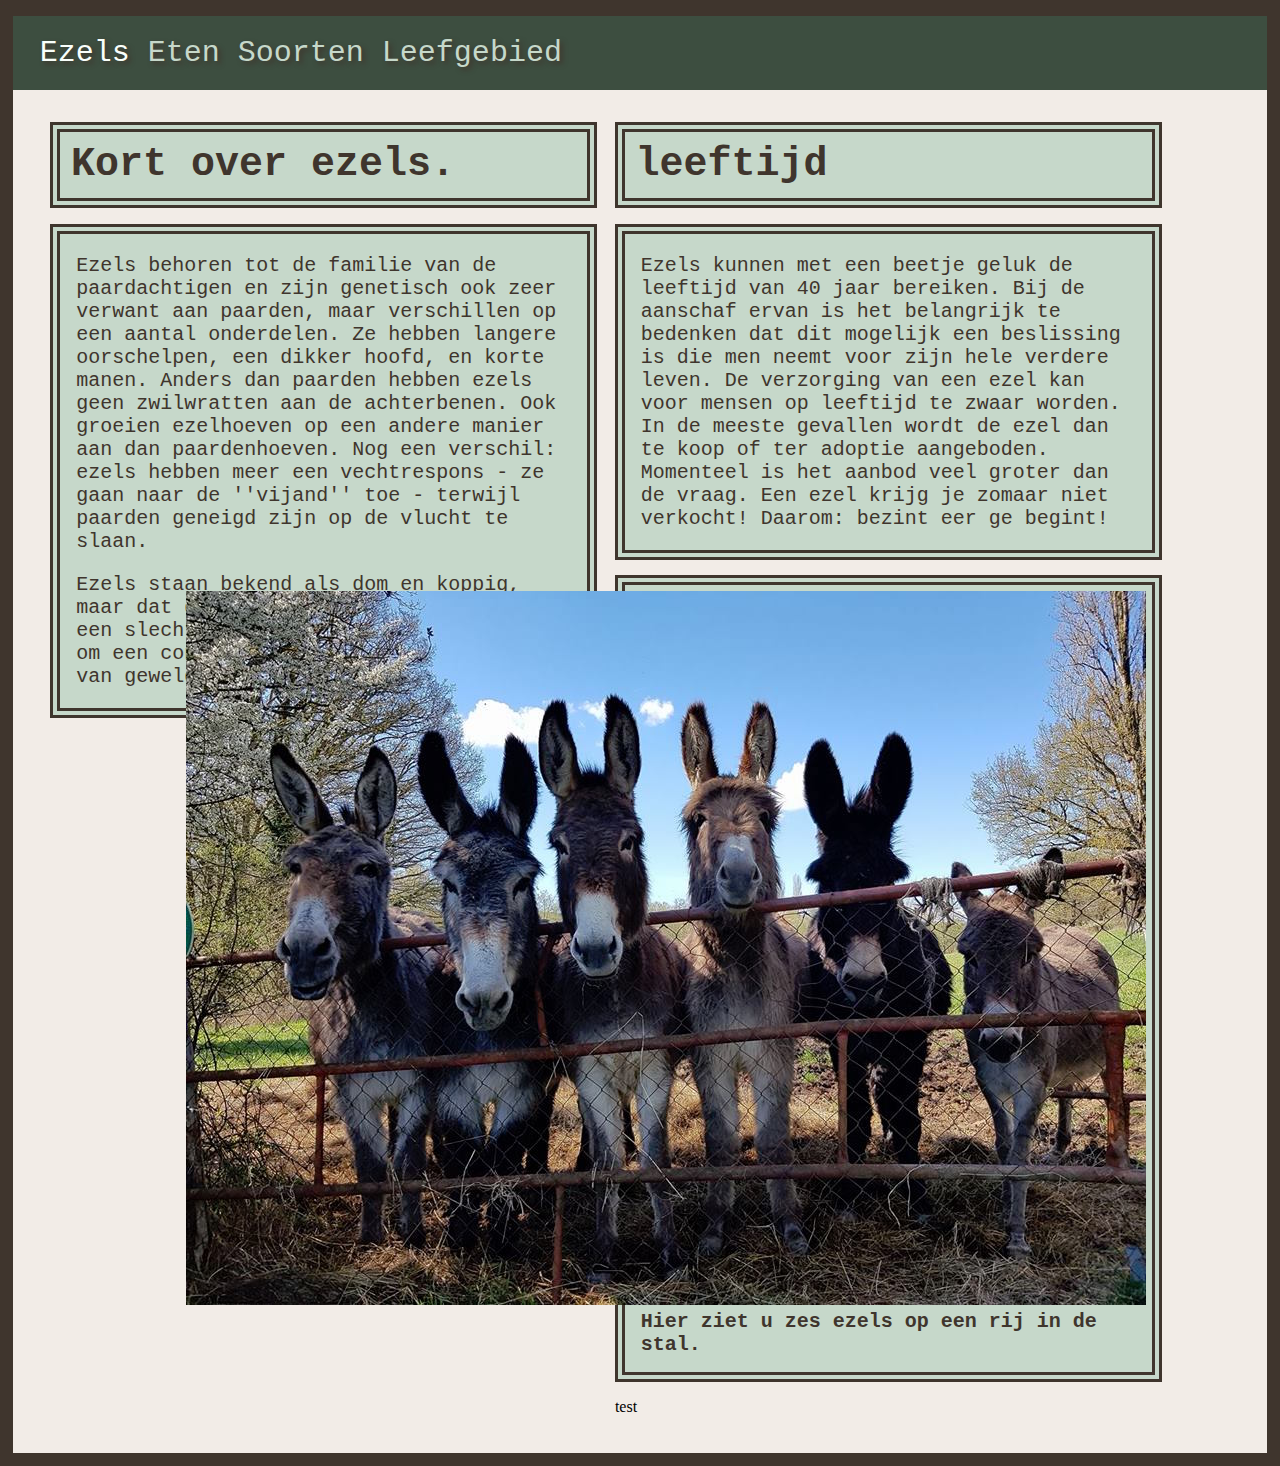
<file: PO/index.html>
<!DOCTYPE html>
<html>
<head>
  <title>Ezels</title> 
  <meta charset="utf-8"/>
  <link rel="stylesheet" type="text/css" href="CSS/ezels.css">
</head>
  <body>
    <div id="container">
            <ul>
              <li><a href="index.html" class="lichter">Ezels</a></li>
              <li><a href="eten.html">Eten</a></li>
              <li><a href="soorten.html">Soorten</a></li>
              <li><a href="leefgebied.html">Leefgebied</a></li>
            </ul>

        <div id="paginaindeling">
           <div id="links"> 
              <div class="titel">
               <h1>Kort over ezels.</h1>
              </div>

              <div class="tekst">
               <p>Ezels behoren tot de familie van de paardachtigen en zijn genetisch ook zeer verwant aan paarden, 
               maar verschillen op een aantal onderdelen. 
               Ze hebben langere oorschelpen, een dikker hoofd, en korte manen.
               Anders dan paarden hebben ezels geen zwilwratten aan de achterbenen.
               Ook groeien ezelhoeven op een andere manier aan dan paardenhoeven.
               Nog een verschil: ezels hebben meer een vechtrespons - ze gaan naar  de ''vijand'' toe - 
               terwijl paarden geneigd zijn op de vlucht te slaan.</p>
               
               <p>Ezels staan bekend als dom en koppig, 
               maar dat gedrag is altijd het gevolg van een slechte behandeling. 
               Een ezel vraagt om een consequente aanpak. 
               Het gebruik van geweld heeft een averechts effect.</p>
              </div>
           </div>

           <div id="rechts">
              <div class="titel">
                <h1> leeftijd </h1> 
              </div> 

              <div class="tekst" id="b">
                <p>Ezels kunnen met een beetje geluk de leeftijd van 40 jaar bereiken. 
                 Bij de aanschaf ervan is het belangrijk te bedenken dat dit mogelijk een beslissing is die men neemt voor zijn hele verdere leven. 
                 De verzorging van een ezel kan voor mensen op leeftijd te zwaar worden. 
                 In de meeste gevallen wordt de ezel dan te koop of ter adoptie aangeboden. 
                 Momenteel is het aanbod veel groter dan de vraag. 
                 Een ezel krijg je zomaar niet verkocht! Daarom: bezint eer ge begint!</p>
              </div>  
              <div id="fotovak"><img id="foto" src="plaatjes/6ezelsopeenrij.jpg" alt="Zes ezels op een rij."><h2>Hier ziet u zes ezels op een rij in de stal.</h2></div>
            <div> test</div>
           </div>
        </div>
    </div>
  </body>
</html>
</file>
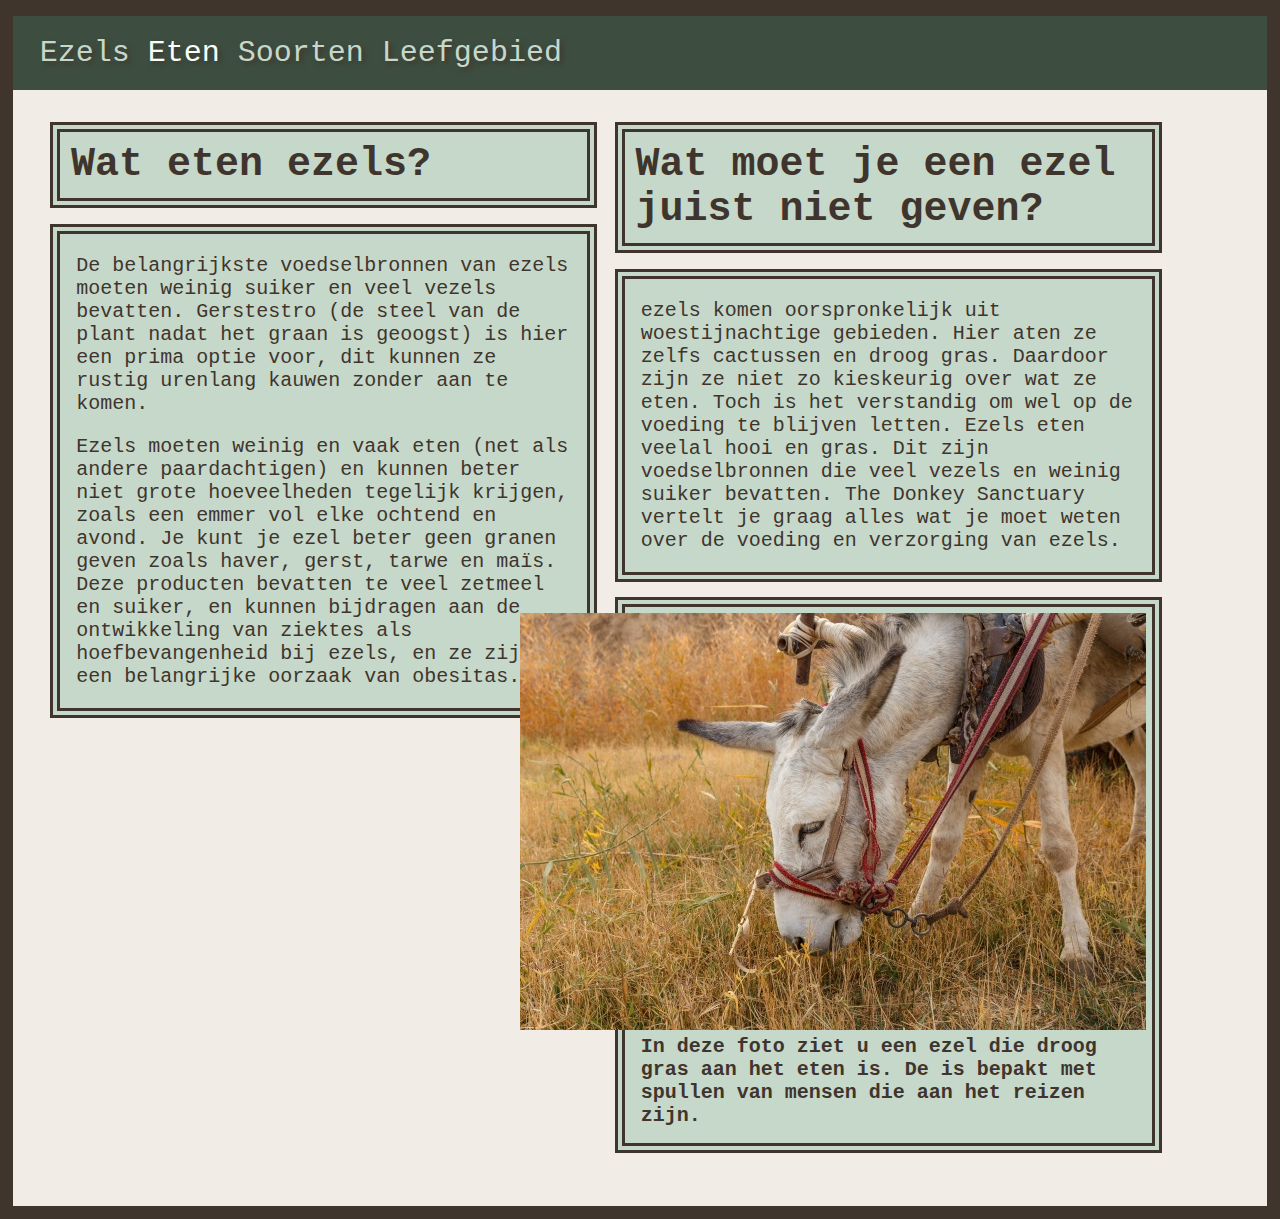
<file: PO/eten.html>
<!DOCTYPE html>
<html>
<head>
  <title>Eten ezels</title>
  <meta charset="utf-8"/>
  <link rel="stylesheet" type="text/css" href="CSS/ezels.css">
</head>
  <body>
    <div id="container">
            <ul>
              <li><a href="index.html">Ezels</a></li>
              <li><a href="eten.html" class="lichter">Eten</a></li>
              <li><a href="soorten.html">Soorten</a></li>
              <li><a href="leefgebied.html">Leefgebied</a></li>
            </ul>

        <div id="paginaindeling">
           <div id="links"> 
              <div class="titel">
               <h1> Wat eten ezels?</h1>
              </div>
              <div class="tekst">
               <p>De belangrijkste voedselbronnen van ezels moeten weinig suiker en veel vezels bevatten. 
                Gerstestro (de steel van de plant nadat het graan is geoogst) 
                is hier een prima optie voor, 
                dit kunnen ze rustig urenlang kauwen zonder aan te komen.</p>
             
               <p>Ezels moeten weinig en vaak eten (net als andere paardachtigen) 
                en kunnen beter niet grote hoeveelheden tegelijk krijgen, 
                zoals een emmer vol elke ochtend en avond. 
                Je kunt je ezel beter geen granen geven zoals haver, gerst, 
                tarwe en maïs. Deze producten bevatten te veel zetmeel en suiker, 
                en kunnen bijdragen aan de ontwikkeling van ziektes als hoefbevangenheid bij ezels, 
                en ze zijn een belangrijke oorzaak van obesitas.</p>
              </div>
           </div>

           <div id="rechts"> 
              <div class="titel" id="dd">
               <h1>Wat moet je een ezel juist niet geven?</h1>
              </div>
              <div class="tekst" id="d">
               <p>ezels komen oorspronkelijk uit woestijnachtige gebieden. 
               Hier aten ze zelfs cactussen en droog gras. 
               Daardoor zijn ze niet zo kieskeurig over wat ze eten. 
               Toch is het verstandig om wel op de voeding te blijven letten. 
               Ezels eten veelal hooi en gras. 
               Dit zijn voedselbronnen die veel vezels en weinig suiker bevatten. 
               The Donkey Sanctuary vertelt je graag alles 
               wat je moet weten over de voeding en verzorging van ezels.</p>
              </div>
              <div id="fotovak"><img id="foto" src="plaatjes/etendeezel.jpg" alt="Etende ezel."><h2>In deze foto ziet u een ezel die droog gras aan het eten is. De is bepakt met spullen van mensen die aan het reizen zijn.</h2></div>
           </div>
        </div>
    </div>
  </body>
</html>
</file>
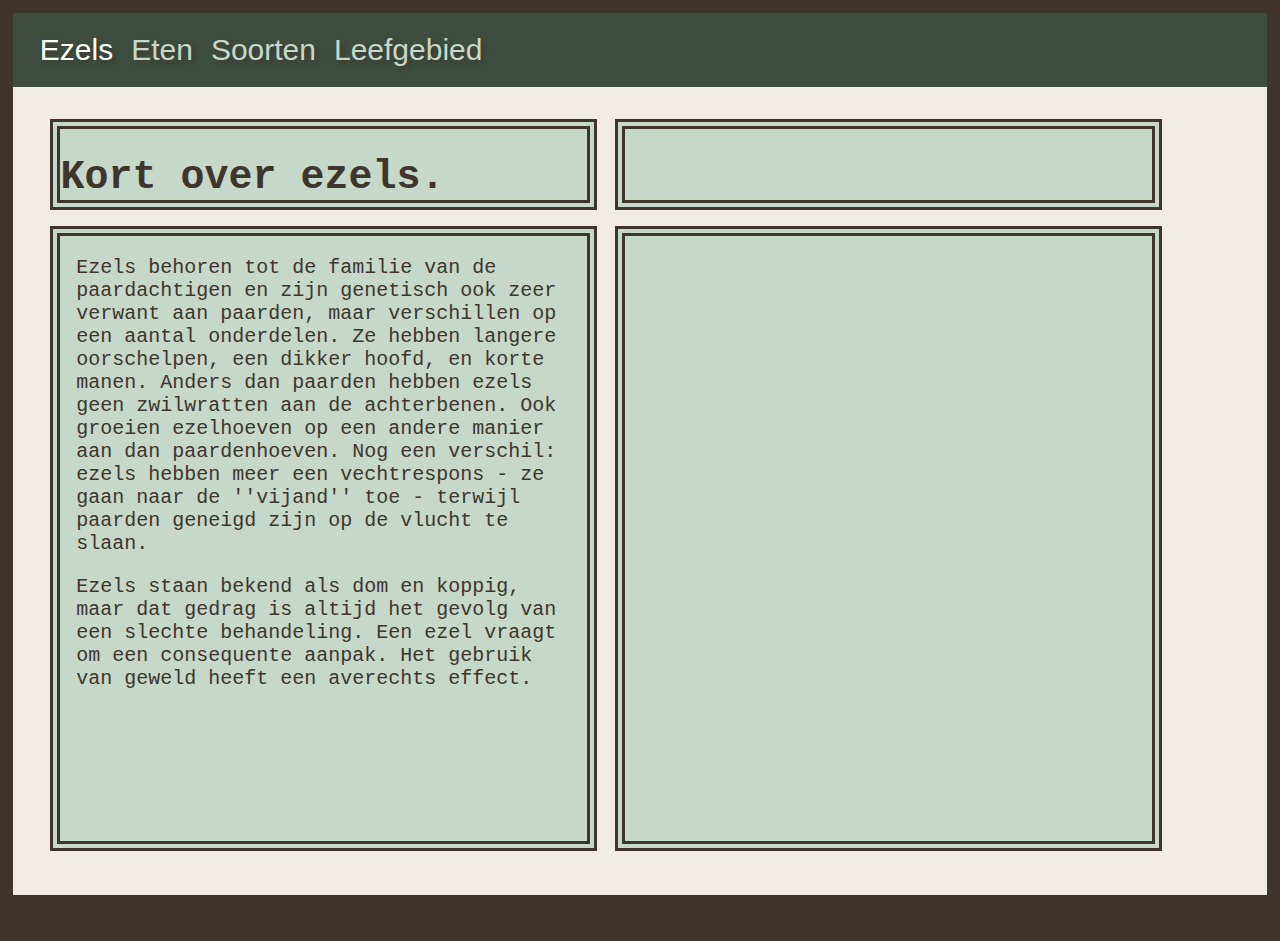
<file: PO/ezels.html>
<html>
<head>
  <title>Ezels</title>
  <meta charset="utf-8"/>
  <link rel="stylesheet" type="text/css" href="CSS/websitebewerken.css">
</head>
  <body>
    <div id="container">
            <ul>
              <li><a href="ezels.html" class="lichter">Ezels</a></li>
              <li><a href="eten.html">Eten</a></li>
              <li><a href="soorten.html">Soorten</a></li>
              <li><a href="leefgebied.html">Leefgebied</a></li>
            </ul>

        <div id="paginaindeling">
           <div id="links"> 
              <div class="titel">
               <h1>Kort over ezels.</h1>
              </div>

              <div class="tekst">
               <p>Ezels behoren tot de familie van de paardachtigen en zijn genetisch ook zeer verwant aan paarden, 
               maar verschillen op een aantal onderdelen. 
               Ze hebben langere oorschelpen, een dikker hoofd, en korte manen.
               Anders dan paarden hebben ezels geen zwilwratten aan de achterbenen.
               Ook groeien ezelhoeven op een andere manier aan dan paardenhoeven.
               Nog een verschil: ezels hebben meer een vechtrespons - ze gaan naar  de ''vijand'' toe - 
               terwijl paarden geneigd zijn op de vlucht te slaan.</p>
               
               <p>Ezels staan bekend als dom en koppig, 
               maar dat gedrag is altijd het gevolg van een slechte behandeling. 
               Een ezel vraagt om een consequente aanpak. 
               Het gebruik van geweld heeft een averechts effect.</p>
              </div>
           </div>

           <div id="rechts"> 
              <div class="titel">
              </div>
              
              <div class="tekst">
              </div>
           </div>
        </div>
    </div>
  </body>
</html>
</file>
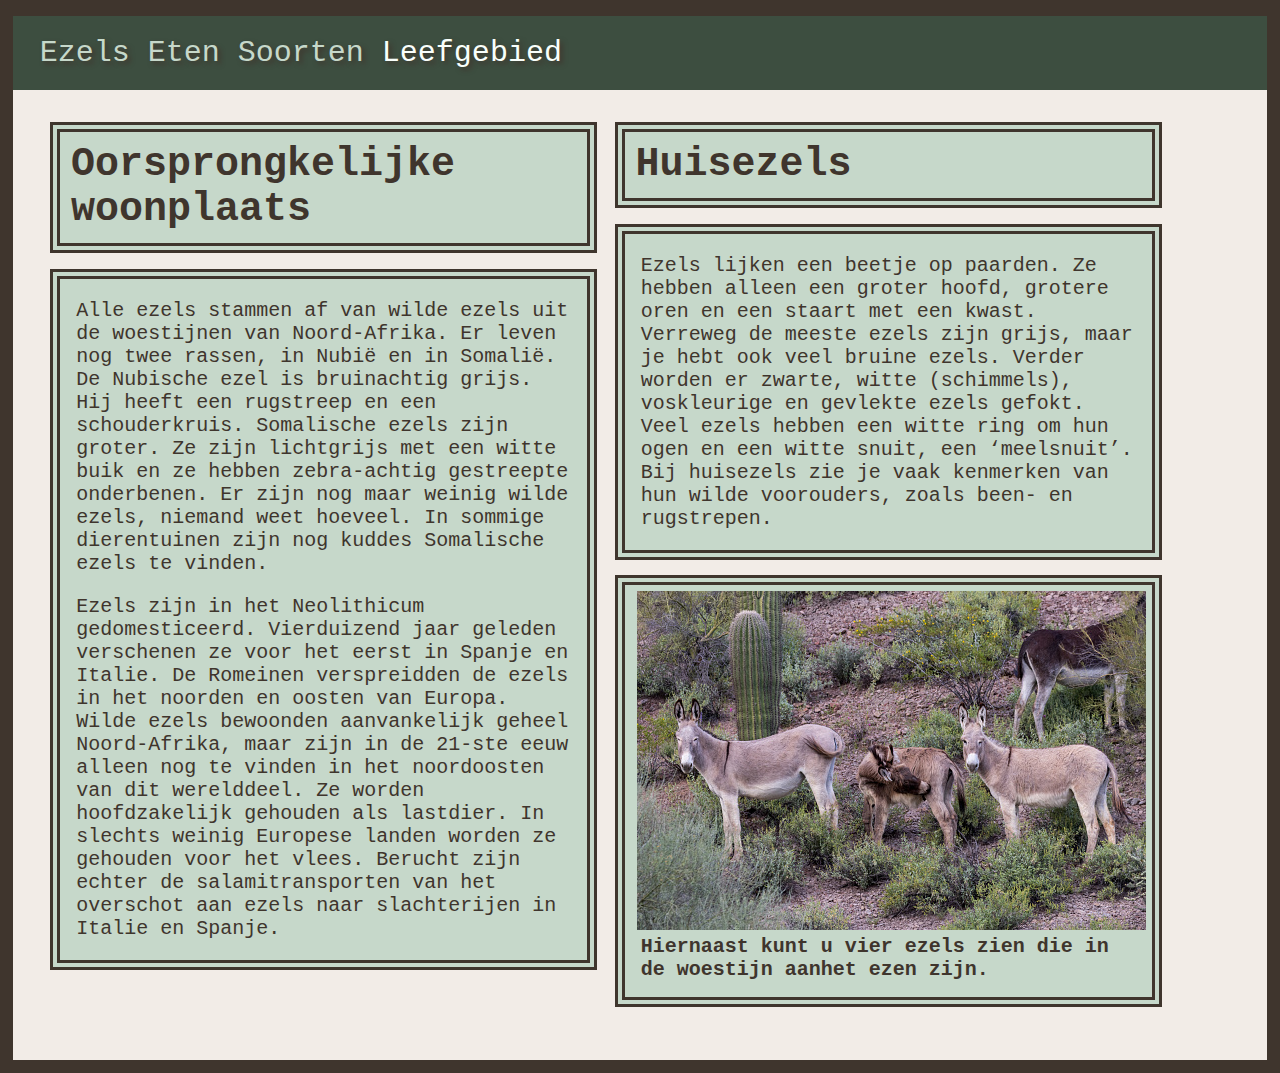
<file: PO/leefgebied.html>
<!DOCTYPE html>
<html>
<head>
  <title>Leefgebied ezels</title>
  <meta charset="utf-8"/>
  <link rel="stylesheet" type="text/css" href="CSS/ezels.css">
</head>
  <body>
    <div id="container">
            <ul>
              <li><a href="index.html">Ezels</a></li>
              <li><a href="eten.html">Eten</a></li>
              <li><a href="soorten.html">Soorten</a></li>
              <li><a href="leefgebied.html" class="lichter">Leefgebied</a></li>
            </ul>

        <div id="paginaindeling">
           <div id="links"> 
              <div class="titel">
              <h1>Oorsprongkelijke woonplaats</h1>
              </div>
              <div class="tekst" id="g">
               <p>Alle ezels stammen af van wilde ezels uit de woestijnen van Noord-Afrika. 
                Er leven nog twee rassen, in Nubië en in Somalië. 
                De Nubische ezel is bruinachtig grijs. 
                Hij heeft een rugstreep en een schouderkruis. 
                Somalische ezels zijn groter. 
                Ze zijn lichtgrijs met een witte buik en ze hebben zebra-achtig gestreepte onderbenen. 
                Er zijn nog maar weinig wilde ezels, niemand weet hoeveel. 
                In sommige dierentuinen zijn nog kuddes Somalische ezels te vinden. </p>
                <p>Ezels zijn in het Neolithicum gedomesticeerd. 
                Vierduizend jaar geleden verschenen ze voor het eerst in Spanje en Italie. 
                De Romeinen verspreidden de ezels in het noorden en oosten van Europa.
                Wilde ezels bewoonden aanvankelijk geheel Noord-Afrika, 
                maar zijn in de 21-ste eeuw alleen nog te vinden in het noordoosten van dit werelddeel. 
                Ze worden hoofdzakelijk gehouden als lastdier. 
                In slechts weinig Europese landen worden ze gehouden voor het vlees. 
                Berucht zijn echter de salamitransporten van het overschot aan ezels naar slachterijen in Italie en Spanje.</p>
              </div>
           </div>

           <div id="rechts"> 
              <div class="titel">
               <h1>Huisezels</h1>
              </div>
              <div class="tekst" id="h">
               <p>Ezels lijken een beetje op paarden. Ze hebben alleen een groter hoofd, 
                grotere oren en een staart met een kwast. 
                Verreweg de meeste ezels zijn grijs, maar je hebt ook veel bruine ezels. 
                Verder worden er zwarte, witte (schimmels), voskleurige en gevlekte ezels gefokt. 
                Veel ezels hebben een witte ring om hun ogen en een witte snuit, een ‘meelsnuit’. 
                Bij huisezels zie je vaak kenmerken van hun wilde voorouders, zoals been- en rugstrepen. </p>
              </div>
              <div id="fotovak"><img id="foto" src="plaatjes/4ezelsindewoestijn.jpg" alt="Vier ezels in de woestijn."><h2>Hiernaast kunt u vier ezels zien die in de woestijn aanhet ezen zijn.</h2></div>
           </div>
        </div>
    </div>
  </body>
</html>
</file>
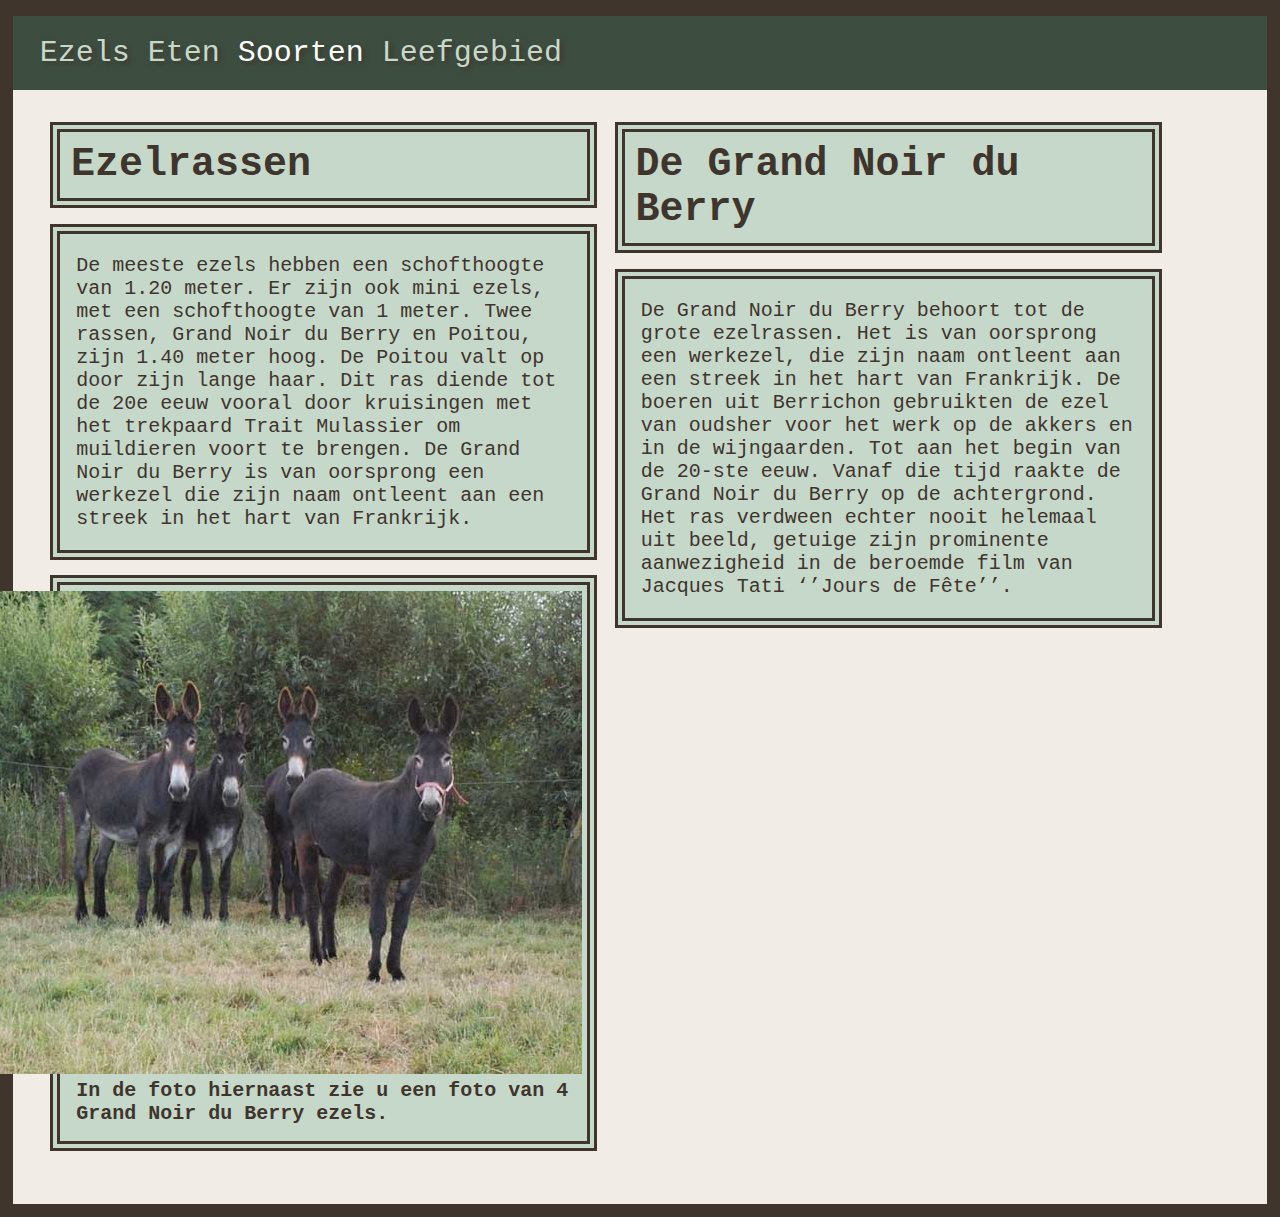
<file: PO/soorten.html>
<!DOCTYPE html>
<html>
<head>
  <title>Soorten ezels</title>
  <meta charset="utf-8"/>
  <link rel="stylesheet" type="text/css" href="CSS/ezels.css">
</head>
  <body>
    <div id="container">
            <ul>
              <li><a href="index.html">Ezels</a></li>
              <li><a href="eten.html">Eten</a></li>
              <li><a href="soorten.html" class="lichter">Soorten</a></li>
              <li><a href="leefgebied.html">Leefgebied</a></li>
            </ul>

        <div id="paginaindeling">
           <div id="links"> 
              <div class="titel">
               <h1>Ezelrassen</h1>
              </div>
              <div class="tekst" id="e">
               <p>De meeste ezels hebben een schofthoogte van 1.20 meter. 
               Er zijn ook mini ezels, met een schofthoogte van 1 meter. 
               Twee rassen, Grand Noir du Berry en Poitou, zijn 1.40 meter hoog. 
               De Poitou valt op door zijn lange haar. 
               Dit ras diende tot de 20e eeuw vooral door kruisingen met het 
               trekpaard Trait Mulassier om muildieren voort te brengen. 
               De Grand Noir du Berry is van oorsprong een werkezel die zijn 
               naam ontleent aan een streek in het hart van Frankrijk.</p>
              </div>
              <div id="fotovak"><img id="foto" src="plaatjes/grandnoirduberryezels.jpg" alt="Grand noir du berry ezels."><h2>In de foto hiernaast zie u een foto van 4 Grand Noir du Berry ezels.</h2></div>
           </div>

           <div id="rechts"> 
              <div class="titel">
               <h1>De Grand Noir du Berry</h1>
              </div>
              <div class="tekst" id="f">
               <p>De Grand Noir du Berry behoort tot de grote ezelrassen. 
               Het is van oorsprong een werkezel, 
               die zijn naam ontleent aan een streek in het hart van Frankrijk. 
               De boeren uit Berrichon gebruikten de ezel van oudsher voor het werk op de akkers en in de wijngaarden. 
               Tot aan het begin van de 20-ste eeuw. 
               Vanaf die tijd raakte de Grand Noir du Berry op de achtergrond. 
               Het ras verdween echter nooit helemaal uit beeld, 
               getuige zijn prominente aanwezigheid in de beroemde film van Jacques Tati ‘’Jours de Fête’’.</p>
              </div>
           </div>
        </div>
    </div>
  </body>
</html>
</file>
<file: PO/CSS/ezels.css>
body {
    background-color: #3f352d;
    margin: 0px;

}

#container {
    background-color: #f2ece7;
    width: 98%;
    height: 98%;
    margin: 1%;

}

ul {
    background-color: #3D4E40;
    padding-left: 20px;
    padding-top: 20px;
    padding-bottom: 20px;
}

li {
    font-size: 30px;
    font-family: “Courier New”, Courier, monospace, Bold;
    display: inline;
    padding: 7px;
}

a {
    color: #C6D8CA;
    text-decoration: none;    
    text-shadow: 3px 3px 5px #3f352d;
}

a:hover {
    color: #F9FFFB;  
    text-shadow: 3px 3px 5px #F9FFFB; 
}

.lichter {
    color: #F9FFFB; 
    text-shadow: 3px 3px 5px #3f352d;
}

#paginaindeling {
    display: flex;
    width: 100%;
    height: 95%;
}

#rechts {
    width: 42%;
    height: 85%;
    margin-right: 3%;
    margin-left: 3%;
    margin-bottom: 3%
}

#links {
    width: 42%;
    height: 85%;
    margin-left: 3%;
    margin-bottom: 3%
}

.titel {
    background-color: #C6D8CA;
    width: 100%;
    height: 10%;
    border: 10px double #3f352d;
    margin-top: 3%;
    margin-bottom: 3%;
}

.tekst {
    background-color: #C6D8CA;
    width: 100%;
    height: 50%;
    border: 10px double #3f352d;
}

h1 {
    font-size: 40px;
    font-family: “Courier New”, Courier, monospace, Bold;
    color: #3f352d;
    margin: 2%;
}

p {
    font-size: 20px;
    font-family: “Courier New”, Courier, monospace;
    color: #3f352d;
    margin-left: 3%;
    margin-right: 3%;
}
h2 {
    font-size: 20px;
    font-family: “Courier New”, Courier, monospace, Bold;
    color: #3f352d;
    margin: 3%;
}

#b {
    height: 35%;
}

#dd {
    height: 15%;
}
#d {
    height: 30%;
}

#e {
    height: 30%;
}

#f {
    height: 35%;
}

#g {
    height: 65%;
}

#h {
    height: 30%;
}

#foto {
    height: 93%;
    margin: 1%;
    float: right;
}


#fotovak {
    background-color: #C6D8CA;
    width: 100%;
    height: 29%;
    border: 10px double #3f352d;
    margin-top: 3%;
    margin-bottom: 3%;
}
</file>
<file: PO/CSS/websitebewerken.css>
body {
    background-color: #3f352d;
    margin: 0px;

}

#container {
    background-color: #f2ece7;
    width: 98%;
    height: 98%;
    margin: 1%;

}

ul {
    background-color: #3D4E40;
    padding-left: 20px;
    padding-top: 20px;
    padding-bottom: 20px;
}

li {
    font-size: 30px;
    font-family: Impact, Haettenschweiler, 'Arial Narrow', sans-serif;
    display: inline;
    padding: 7px;
}

a {
    color: #C6D8CA;
    text-decoration: none;    
    text-shadow: 3px 3px 5px #3f352d;
}
a:hover {
    color: #F9FFFB;  
    text-shadow: 3px 3px 5px #F9FFFB; 
}

.lichter {
    color: #F9FFFB; 
    text-shadow: 3px 3px 5px #3f352d;
}

#paginaindeling {
    display: flex;
    width: 100%;
    height: 95%;
}

#rechts {
    width: 42%;
    height: 85%;
    margin-right: 3%;
    margin-left: 3%;
    margin-bottom: 3%
}

#links {
    width: 42%;
    height: 85%;
    margin-left: 3%;
    margin-bottom: 3%
}

.titel {
    background-color: #C6D8CA;
    width: 100%;
    height: 10%;
    border: 10px double #3f352d;
    margin-top: 3%;
    margin-bottom: 3%;
}

.tekst {
    background-color: #C6D8CA;
    width: 100%;
    height: 85%;
    border: 10px double #3f352d;
}

h1 {
    font-size: 40px;
    font-family: Courier, Bold;
    color: #3f352d;
}

p {
    font-size: 20px;
    font-family: Courier, Bold;
    color: #3f352d;
    margin-left: 3%;
    margin-right: 3%;
}

#korter {
    height: 50%;
}

#fotovak {
    background-color: #C6D8CA;
    width: 100%;
    height: 29%;
    border: 10px double #3f352d;
    margin-top: 3%;
    margin-bottom: 3%;
}

#foto {
    width: 200px;
    margin: 1%;
    float: right;
}

lettertype veranderen
</file>
